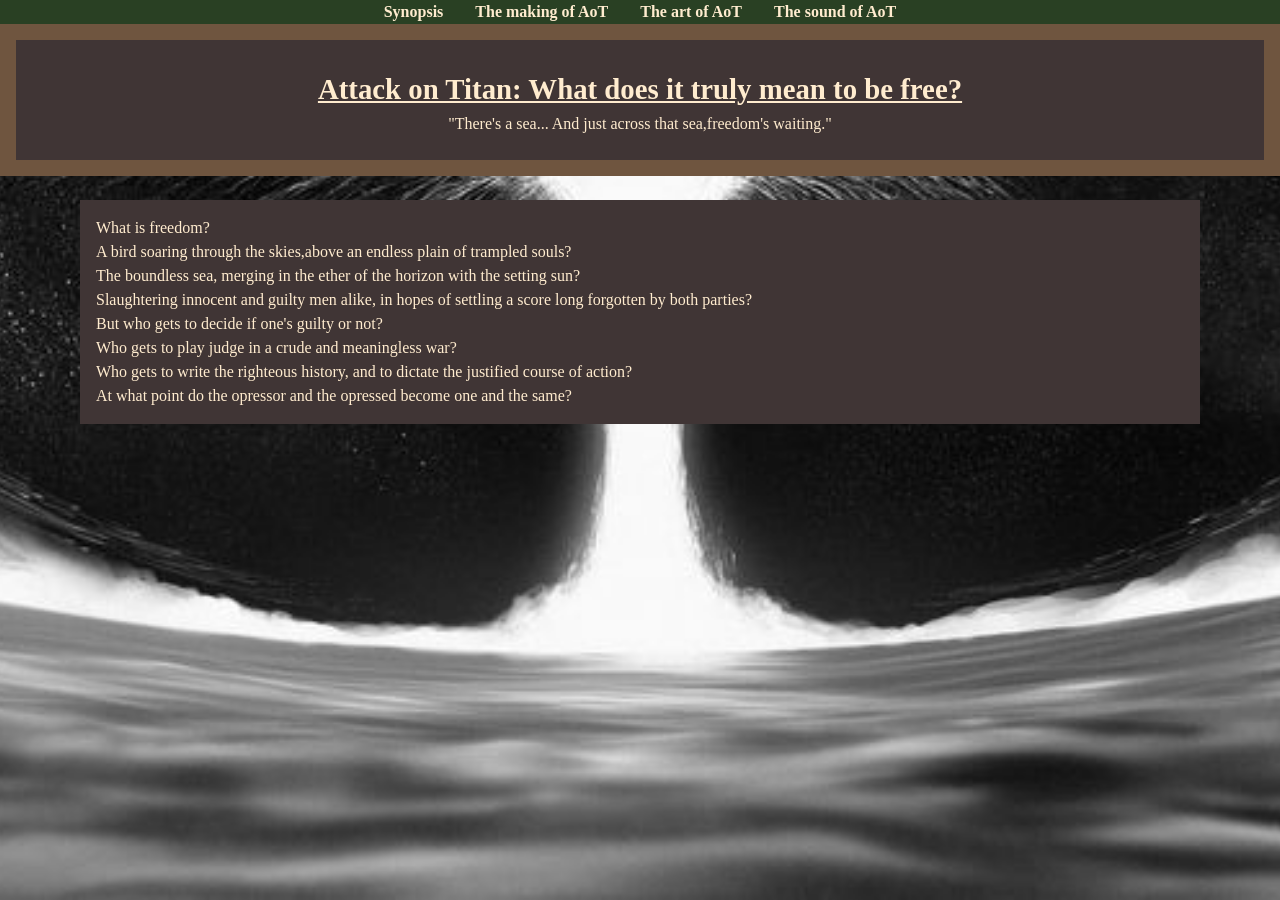
<file: index.html>
<!DOCTYPE html>
<html lang="en">
    <head>
        <title>Attack on Titan</title>
        <link rel="stylesheet" href="style.css">
        <meta charset="utf-8">
        <meta name="viewport" content="width=device-width, initial-scale=1.0">
        <link rel="icon" href="wings.png" type="image/png">
    </head>
    <body>
       <div class="wrapper">
         <nav>
           <div class="content">
               <ul class="links">
                 <li><a href="synopsis.html">Synopsis</a></li>
                 <li><a href="author.html">The making of AoT</a></li>
                 <li><a href="artwork.html">The art of AoT</a></li>
                 <li><a href="soundtrack.html">The sound of AoT</a></li>
               </ul>
           </div>
         </nav>
        </div>
        <header>
        <h1><a href="index.html">Attack on Titan: What does it truly mean to be free?</a></h1>
        <p>"There's a sea... And just across that sea,freedom's waiting."</p>
        </header>
       <main>
        <p>What is freedom?</p>
        <p>A bird soaring through the skies,above an endless plain of trampled souls?</p>
        <p>The boundless sea, merging in the ether of the horizon with the setting sun?</p>
        <p>Slaughtering innocent and guilty men alike, in hopes of settling a score long forgotten by both parties?</p>
        <p>But who gets to decide if one's guilty or not?</p>
        <p>Who gets to play judge in a crude and meaningless war?</p>
        <p>Who gets to write the righteous history, and to dictate the justified course of action?</p>
        <p>At what point do the opressor and the opressed become one and the same?</p>
       </main>
    </body>
</html>
</file>
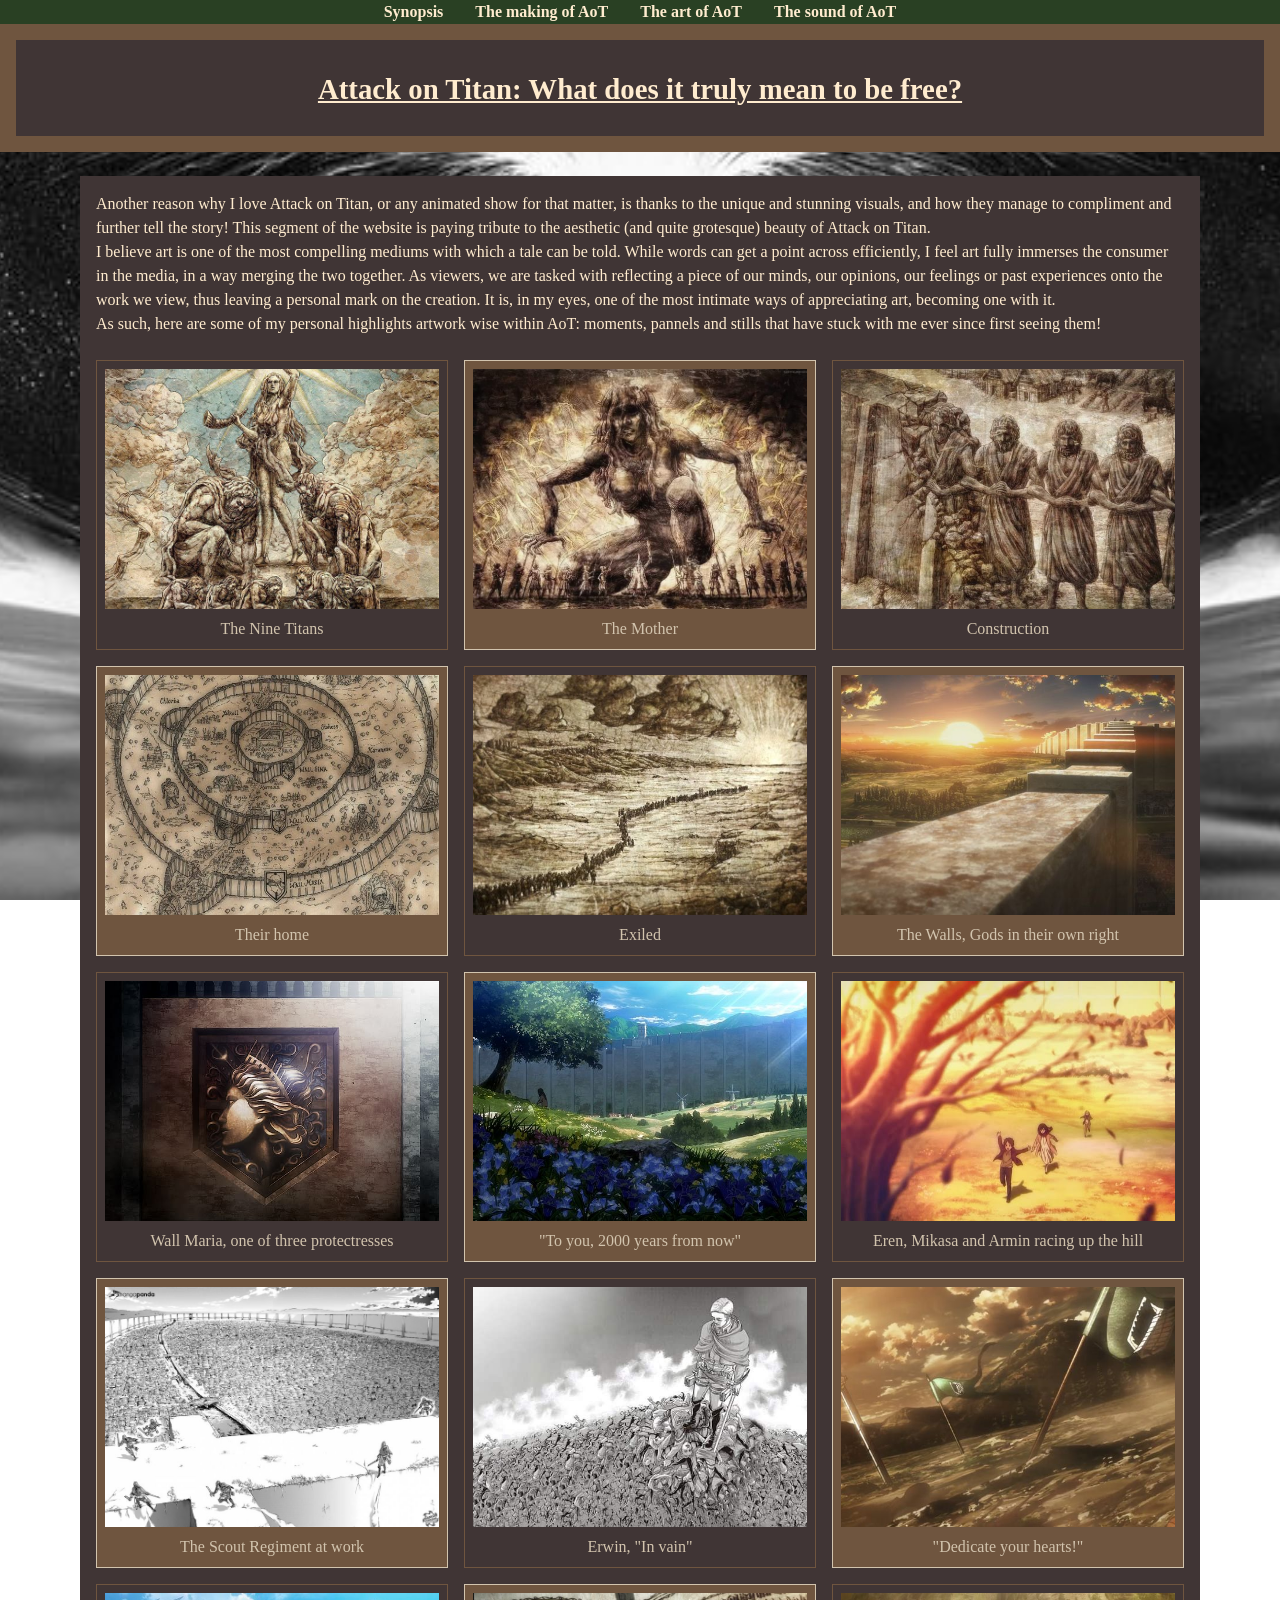
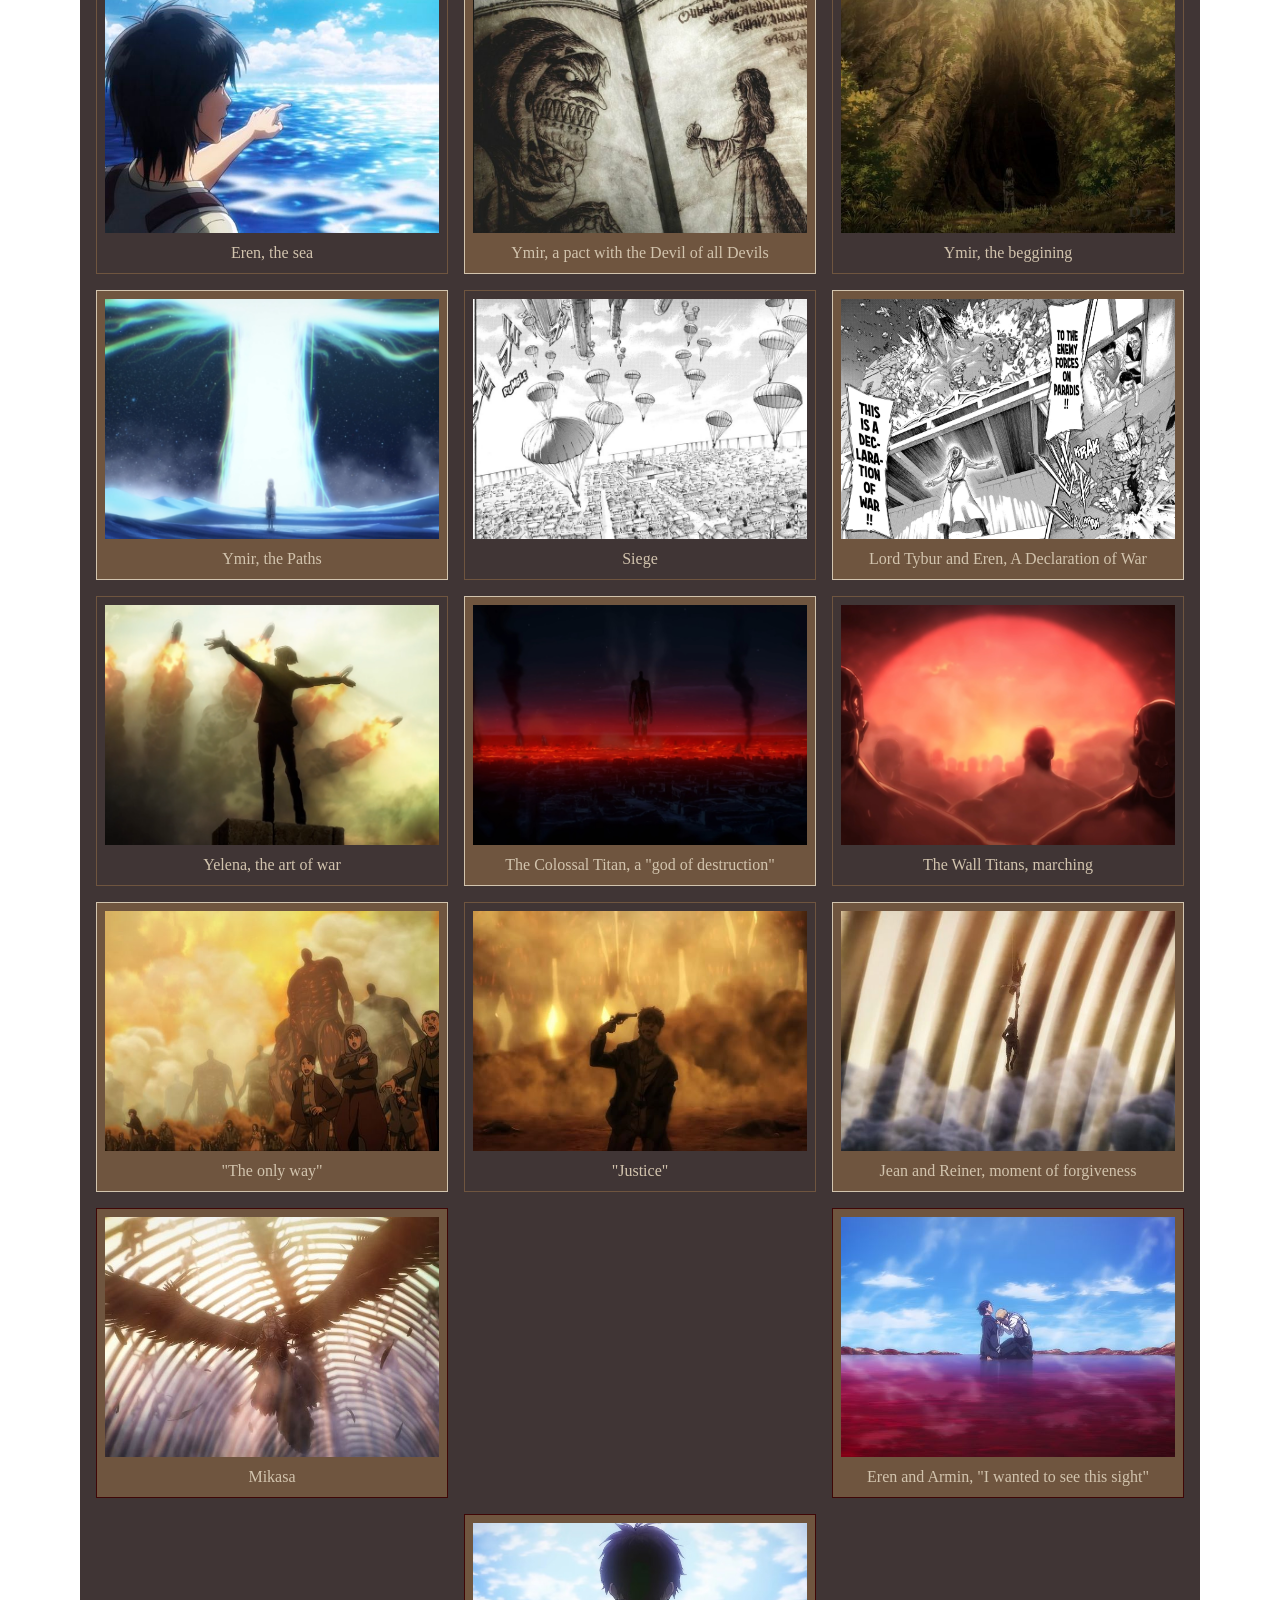
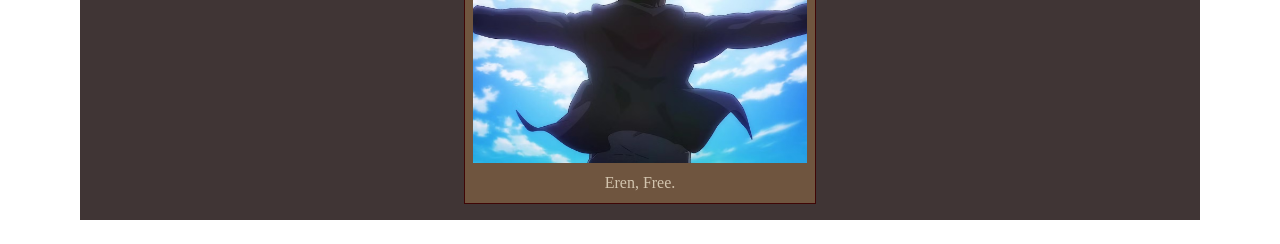
<file: artwork.html>
<!DOCTYPE html>
<html lang="en">
    <head>
        <title>Attack on Titan</title>
        <link rel="stylesheet" href="style.css">
        <meta charset="utf-8">
        <meta name="viewport" content="width=device-width, initial-scale=1.0">
        <link rel="icon" href="wings.png" type="image/png">
    <body>
       <div class="wrapper">
         <nav>
           <div class="content">
               <ul class="links">
                 <li><a href="synopsis.html">Synopsis</a></li>
                 <li><a href="author.html">The making of AoT</a></li>
                 <li><a href="artwork.html">The art of AoT</a></li>
                 <li><a href="soundtrack.html">The sound of AoT</a></li>
               </ul>
           </div>
         </nav>
        </div>
        <header>
        <h1><a href="index.html">Attack on Titan: What does it truly mean to be free?</a></h1>
        </header>
        <main>
          <section>
            <p> Another reason why I love Attack on Titan, or any animated show for that matter, is thanks to the unique and stunning visuals, and how they manage to compliment and further tell the story! This segment of the website is paying tribute to the aesthetic (and quite grotesque) beauty of Attack on Titan.</p>
            <p> I believe art is one of the most compelling mediums with which a tale can be told. While words can get a point across efficiently, I feel art fully immerses the consumer in the media, in a way merging the two together. As viewers, we are tasked with reflecting a piece of our minds, our opinions, our feelings or past experiences  onto the work we view, thus leaving a personal mark on the creation. It is, in my eyes, one of the most intimate ways of appreciating art, becoming one with it.</p>
            <p> As such, here are some of my personal highlights artwork wise within AoT: moments, pannels and stills that have stuck with me ever since first seeing them! </p>
          </section>
          <section class="imgs">
            <figure id="im1">
              <img src="The Nine Titans.jpg" alt="The Nine Titans">
              <figcaption> The Nine Titans</figcaption>
            </figure>
            <figure id="im2">
              <img src="The Mother.jpg" alt="The Mother">
              <figcaption> The Mother</figcaption>
            </figure>
            <figure id="im3">
              <img src="Construction.jpg" alt="Construction">
              <figcaption> Construction</figcaption>
            </figure>
            <figure id="im4">
              <img src="Their home.jpg" alt="Their home">
              <figcaption> Their home</figcaption>
            </figure>
            <figure id="im5">
              <img src="Exiled.jpg" alt="Exiled">
              <figcaption> Exiled</figcaption>
            </figure>
            <figure id="im6">
              <img src="The Walls, Gods in their own right.jpg" alt="The Walls">
              <figcaption> The Walls, Gods in their own right</figcaption>
            </figure>
            <figure id="im7">
              <img src="Wall Maria, one of three protectresses.jpg" alt="Protectress">
              <figcaption> Wall Maria, one of three protectresses</figcaption>
            </figure>
            <figure id="im8">
              <img src="p4.jpg" alt="To you">
              <figcaption> "To you, 2000 years from now"</figcaption>
            </figure>
            <figure id="im9">
              <img src="Eren, Mikasa and Armin racing up the hill.jpg" alt="EMA up the hill">
              <figcaption> Eren, Mikasa and Armin racing up the hill </figcaption>
            </figure>
            <figure id="im10">
              <img src="The Scout Regiment at work.jpg" alt="Scouts">
              <figcaption> The Scout Regiment at work</figcaption>
            </figure>
            <figure id="im11">
              <img src="Erwin, were their sacrifices in vain.jpg" alt="Erwin">
              <figcaption> Erwin, "In vain"</figcaption>
            </figure>
            <figure id="im13">
              <img src="p1.jpg" alt="Dedicate your hearts!">
              <figcaption> "Dedicate your hearts!"</figcaption>
            </figure>
            <figure id="im14">
              <img src="Eren, the sea.jpg" alt="The Sea">
              <figcaption> Eren, the sea</figcaption>
            </figure>
            <figure id="im15">
              <img src="Ymir, a pact with The Devil of all Devils.jpg" alt="Pact">
              <figcaption> Ymir, a pact with the Devil of all Devils</figcaption>
            </figure>
            <figure id="im16">
              <img src="Ymir, the beggining.jpg" alt="Beggining">
              <figcaption> Ymir, the beggining</figcaption>
            </figure>
            <figure id="im17">
              <img src="Ymir, the Paths.jpg" alt="Paths">
              <figcaption> Ymir, the Paths</figcaption>
            </figure>
            <figure id="im18">
              <img src="Siege.jpg" alt="Siege">
              <figcaption> Siege</figcaption>
            </figure>
            <figure id="im19">
              <img src="Declaration.jpg" alt="Declaration">
              <figcaption> Lord Tybur and Eren, A Declaration of War</figcaption>
            </figure>
            <figure id="im20">
              <img src="Yelena, the art of war.jpg" alt="Yelena">
              <figcaption> Yelena, the art of war</figcaption>
            </figure>
            <figure id="im21">
              <img src="The Colossal Titan, a _god of destruction_.jpg" alt="Colossal Titan">
              <figcaption> The Colossal Titan, a "god of destruction"</figcaption>
            </figure>
            <figure id="im22">
              <img src="The Wall Titans, marching.jpg" alt="March">
              <figcaption> The Wall Titans, marching</figcaption>
            </figure>
            <figure id="im23">
              <img src="p3.jpg" alt="Only Way">
              <figcaption> "The only way"</figcaption>
            </figure>
            <figure id="im24">
              <img src="p2.jpg" alt="Justice">
              <figcaption> "Justice"</figcaption>
            </figure>
            <figure id="im25">
              <img src="Jean and Reiner, moment of forgiveness.jpg" alt="Forgiveness">
              <figcaption> Jean and Reiner, moment of forgiveness</figcaption>
            </figure>
            <figure id="im26">
              <img src="Mikasa.jpg" alt="Mikasa">
              <figcaption> Mikasa</figcaption>
            </figure>
            <figure id="im27">
              <img src="Eren and Armin, _I wanted to see this sight_.jpg" alt="Level">
              <figcaption> Eren and Armin, "I wanted to see this sight"</figcaption>
            </figure>
            <figure id="im28">
              <img src="Eren,free.jpg" alt="Free">
              <figcaption> Eren, Free.</figcaption>
            </figure>
          </section>
        </main>
        </body>
</html>
</file>
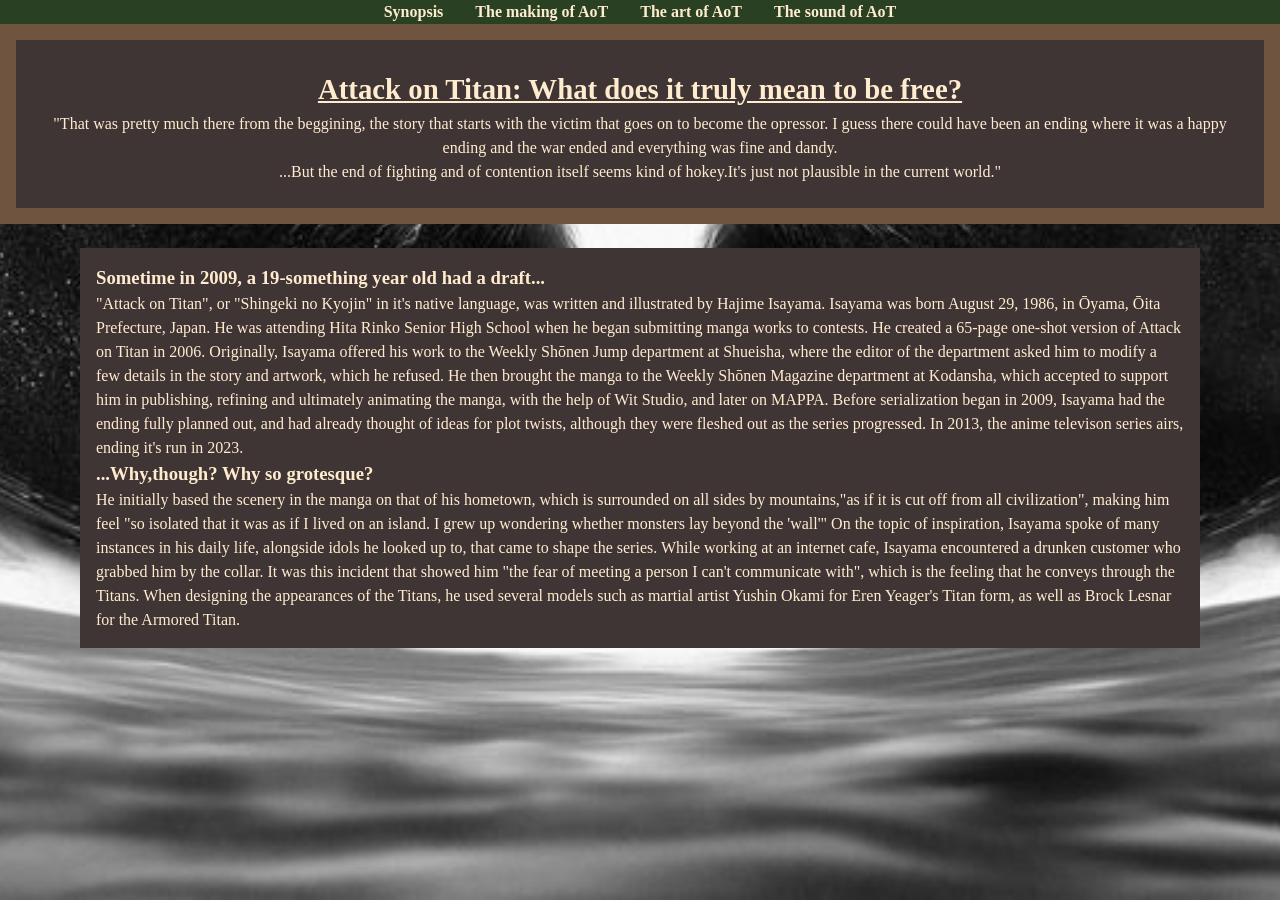
<file: author.html>
<!DOCTYPE html>
<html lang="en">
    <head>
        <title>Attack on Titan</title>
        <link rel="stylesheet" href="style.css">
        <meta charset="utf-8">
        <meta name="viewport" content="width=device-width, initial-scale=1.0">
        <link rel="icon" href="wings.png" type="image/png">
    <body>
       <div class="wrapper">
         <nav>
           <div class="content">
               <ul class="links">
                 <li><a href="synopsis.html">Synopsis</a></li>
                 <li><a href="author.html">The making of AoT</a></li>
                 <li><a href="artwork.html">The art of AoT</a></li>
                 <li><a href="soundtrack.html">The sound of AoT</a></li>
               </ul>
           </div>
         </nav>
        </div>
        <header>
        <h1><a href="index.html">Attack on Titan: What does it truly mean to be free?</a></h1>
        <p>"That was pretty much there from the beggining, the story that starts with the victim that goes on to become the opressor. I guess there could have been an ending where it was a happy ending and the war ended and everything was fine and dandy.</p>
        <p>...But the end of fighting and of contention itself seems kind of hokey.It's just not plausible in the current world." </p>
        </header>
        <main>
            <section>
              <h3> Sometime in 2009, a 19-something year old had a draft...</h3>
              "Attack on Titan", or "Shingeki no Kyojin" in it's native language, was written and illustrated by Hajime Isayama. Isayama was born August 29, 1986, in Ōyama, Ōita Prefecture, Japan. He was attending Hita Rinko Senior High School when he began submitting manga works to contests. He created a 65-page one-shot version of Attack on Titan in 2006. 
              Originally, Isayama offered his work to the Weekly Shōnen Jump department at Shueisha, where the editor of the department asked him to modify a few details in the story and artwork, which he refused. He then brought the manga to the Weekly Shōnen Magazine department at Kodansha, which accepted to support him in publishing, refining and ultimately animating the manga, with the help of Wit Studio, and later on MAPPA.
               Before serialization began in 2009, Isayama had the ending fully planned out, and had already thought of ideas for plot twists, although they were fleshed out as the series progressed. In 2013, the anime televison series airs, ending it's run in 2023.
            </section>
            <section>
                <h3>...Why,though? Why so grotesque?</h3>
             <p> He initially based the scenery in the manga on that of his hometown, which is surrounded on all sides by mountains,"as if it is cut off from all civilization", making him feel "so isolated that it was as if I lived on an island. I grew up wondering whether monsters lay beyond the 'wall'"
                On the topic of inspiration, Isayama spoke of many instances in his daily life, alongside idols he looked up to, that came to shape the series. While working at an internet cafe, Isayama encountered a drunken customer who grabbed him by the collar.
                It was this incident that showed him "the fear of meeting a person I can't communicate with", which is the feeling that he conveys through the Titans.
                When designing the appearances of the Titans, he used several models such as martial artist Yushin Okami for Eren Yeager's Titan form, as well as Brock Lesnar for the Armored Titan.</p>
            </section>
        </main>
        </body>
</html>
</file>
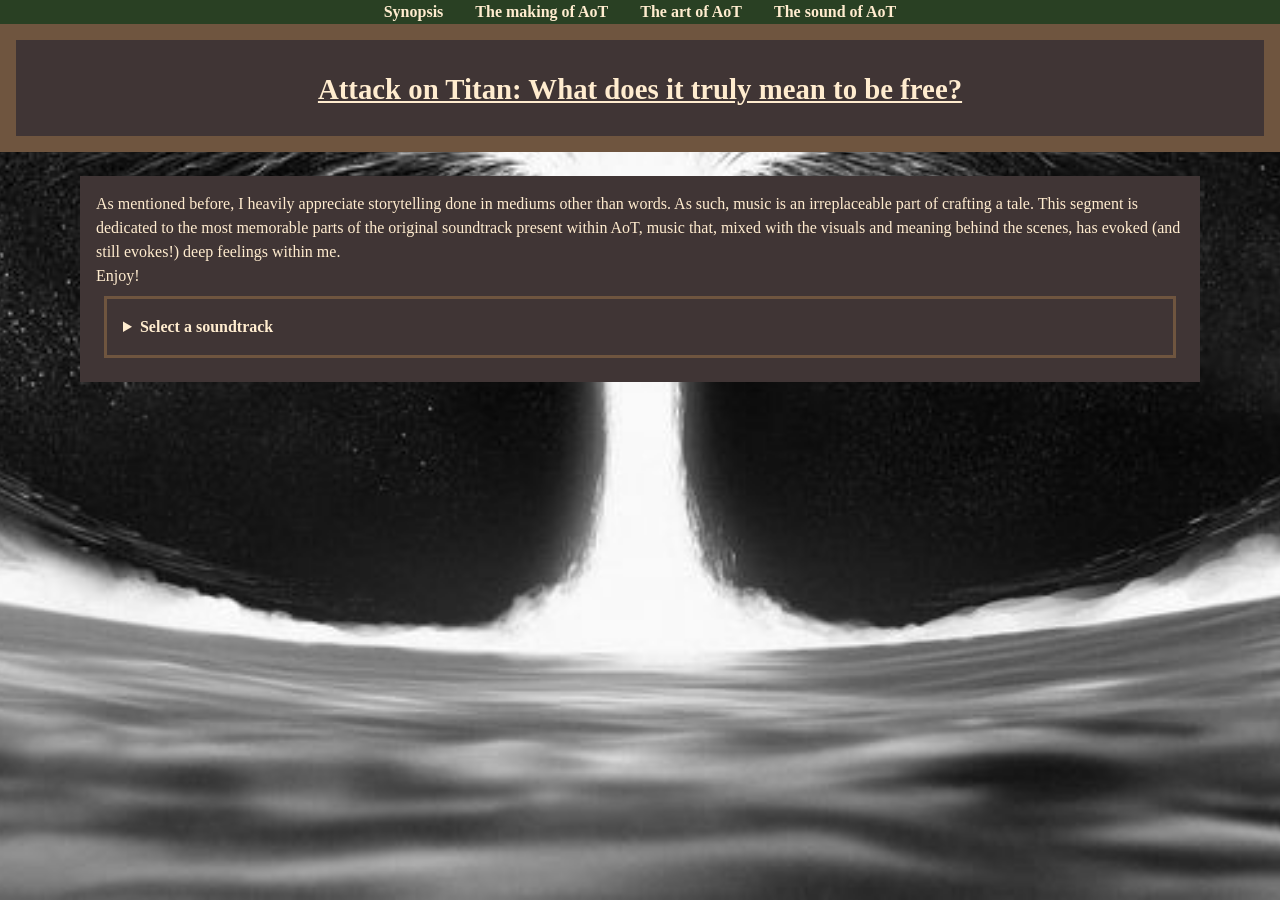
<file: soundtrack.html>
<!DOCTYPE html>
<html lang="en">
    <head>
       <title>Attack on Titan</title>
        <link rel="stylesheet" href="style.css">
        <meta charset="utf-8">
        <meta name="viewport" content="width=device-width, initial-scale=1.0">
        <link rel="icon" href="wings.png" type="image/png">
    </head>
    <body>
       <div class="wrapper">
         <nav>
           <div class="content">
               <ul class="links">
                 <li><a href="synopsis.html">Synopsis</a></li>
                 <li><a href="author.html">The making of AoT</a></li>
                 <li><a href="artwork.html">The art of AoT</a></li>
                 <li><a href="soundtrack.html">The sound of AoT</a></li>
               </ul>
           </div>
         </nav>
        </div>
        <header>
        <h1><a href="index.html">Attack on Titan: What does it truly mean to be free?</a></h1>
        </header>
        <main>
          <p>As mentioned before, I heavily appreciate storytelling done in mediums other than words. As such, music is an irreplaceable part of crafting a tale. This segment is dedicated to the most memorable parts of the original soundtrack present within AoT, music that, mixed with the visuals and meaning behind the scenes, has evoked (and still evokes!) deep feelings within me.</p>
          <p>
            Enjoy!</p>
          <details class="menu-dropdown">
            <summary>Select a soundtrack</summary>
            <div class="tracklist">
              <div id="track-1">
                <p>Shinzou wo Sasageyo!</p>
                <audio controls src="Shinzou wo Sasageyo.mp3"></audio>
              </div>
              <div id="track-2">
                <p>Vogel im Käfig</p>
                <audio controls src="Vogel im Käfig.mp3"></audio>
              </div>
              <div id="track-3">
                <p>Wings of Freedom</p>
                <audio controls src="Wings of Freedom.mp3"></audio>
              </div>
              <div id="track-4">
                <p>Transformation</p>
                <audio controls src="Transformation.mp3"></audio>
              </div>
              <div id="track-5">
                <p>My war</p>
                <audio controls src="My War.mp3"></audio>
              </div>
              <div id="track-6">
                <p>The other side of the sea</p>
                <audio controls src="The Other Side of the Sea.mp3"></audio>
              </div>
              <div id="track-7">
                <p>Bauklötze</p>
                <audio controls src="Bauklötze.mp3"></audio>
              </div>
              <div id="track-8">
                <p>Red Swan</p>
                <audio controls src="Red Swan.mp3"></audio>
              </div>
              <div id="track-9">
                <p>Symphonic Suite</p>
                <audio controls src="Symphonic Suite.mp3"></audio>
              </div>
            </div>
          </details>
        </main>
        </body>
</html>
</file>
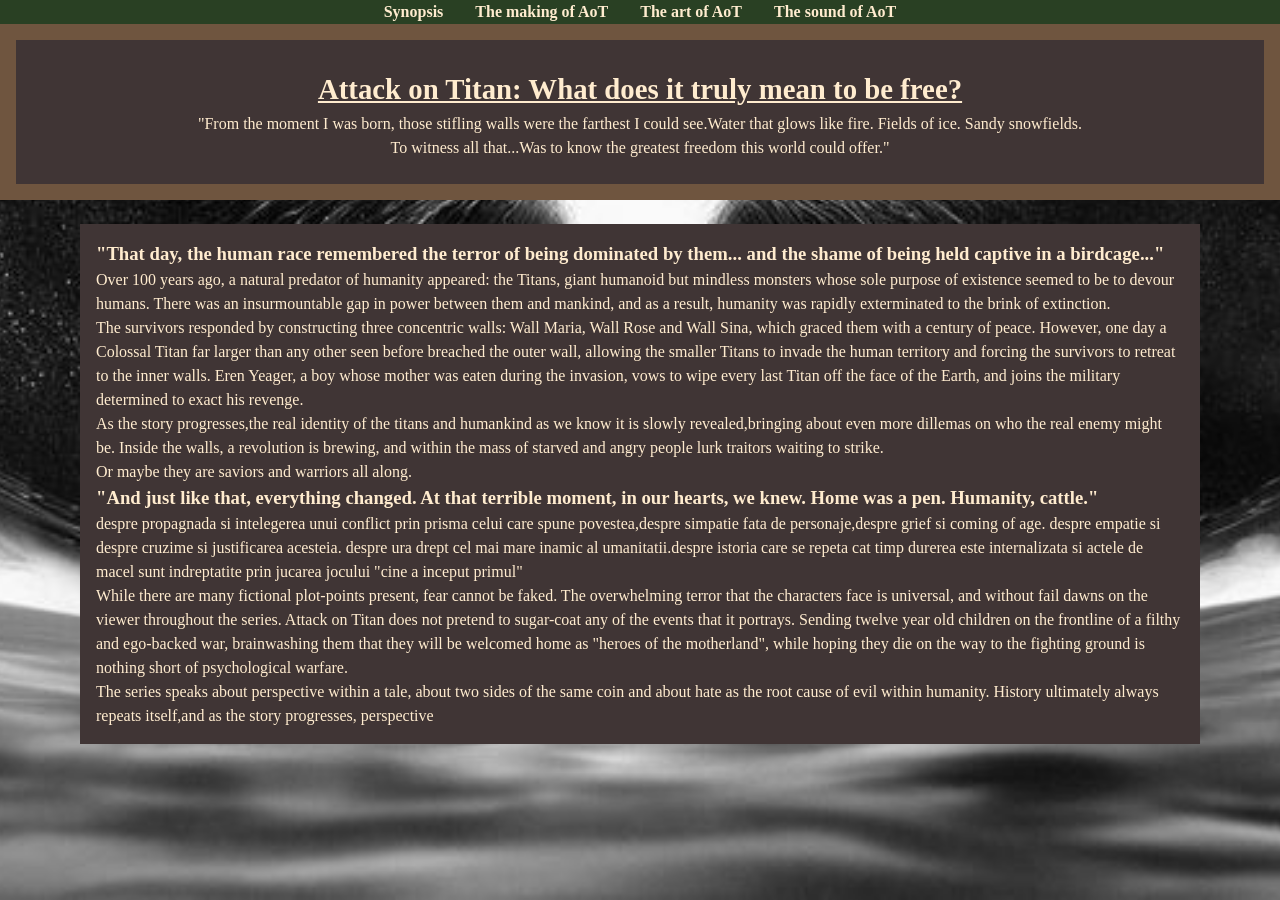
<file: synopsis.html>
<!DOCTYPE html>
<html lang="en">
    <head>
        <title>Attack on Titan</title>
        <link rel="stylesheet" href="style.css">
        <meta charset="utf-8">
        <meta name="author" content="Mitrache Izabela">
        <meta name="description" content="About 'Attack on Titan', one of the most compelling stories of the last decade and in my personal top 3 pieces of media!!">
        <meta name="keywords" content="anime manga action drama historical social-issues totalitarianism propaganda anti-war coming-of-age artwork original-soundtrack ">
        <link rel="icon" href="wings.png" type="image/png">
    </head>
    <body>
       <div class="wrapper">
         <nav>
           <div class="content">
               <ul class="links">
                 <li><a href="synopsis.html">Synopsis</a></li>
                 <li><a href="author.html">The making of AoT</a></li>
                 <li><a href="artwork.html">The art of AoT</a></li>
                 <li><a href="soundtrack.html">The sound of AoT</a></li>
               </ul>
           </div>
         </nav>
        </div>
        <header>
        <h1><a href="index.html">Attack on Titan: What does it truly mean to be free?</a></h1>
        <p>"From the moment I was born, those stifling walls were the farthest I could see.Water that glows like fire. Fields of ice. Sandy snowfields.</p>
        <p>To witness all that...Was to know the greatest freedom this world could offer." </p>
        </header>
        <main>
            <section>
            <h3>"That day, the human race remembered the terror of being dominated by them... and the shame of being held captive in a birdcage..."</h3>
            <p> Over 100 years ago, a natural predator of humanity appeared: the Titans, giant humanoid but mindless monsters whose sole purpose of existence seemed to be to devour humans. There was an insurmountable gap in power between them and mankind, and as a result, humanity was rapidly exterminated to the brink of extinction.</p>
            <p> The survivors responded by constructing three concentric walls: Wall Maria, Wall Rose and Wall Sina, which graced them with a century of peace. However, one day a Colossal Titan far larger than any other seen before breached the outer wall, allowing the smaller Titans to invade the human territory and forcing the survivors to retreat to the inner walls. 
                Eren Yeager, a boy whose mother was eaten during the invasion, vows to wipe every last Titan off the face of the Earth, and joins the military determined to exact his revenge.</p>
            <p> As the story progresses,the real identity of the titans and humankind as we know it is slowly revealed,bringing about even more dillemas on who the real enemy might be. Inside the walls, a revolution is brewing, and within the mass of starved and angry people lurk traitors waiting to strike.</p>
            <p> Or maybe they are saviors and warriors all along. </p>
            </section>
            <section>
                <h3>"And just like that, everything changed. At that terrible moment, in our hearts, we knew. Home was a pen. Humanity, cattle."</h3>
                <p> despre propagnada si intelegerea unui conflict prin prisma celui care spune povestea,despre simpatie fata de personaje,despre grief si coming of age. despre empatie si despre  cruzime si justificarea acesteia. despre ura drept cel mai mare inamic al umanitatii.despre istoria care se repeta cat timp durerea este internalizata si actele de macel sunt indreptatite prin jucarea jocului "cine a inceput primul"</p>
                <p>  While there are many fictional plot-points present, fear cannot be faked. The overwhelming terror that the characters face is universal, and without fail dawns on the viewer throughout the series. Attack on Titan does not pretend to sugar-coat any of the events that it portrays. 
                Sending twelve year old children on the frontline of a filthy and ego-backed war, brainwashing them that they will be welcomed home as "heroes of the motherland", while hoping they die on the way to the fighting ground is nothing short of psychological warfare. </p>
                <p> The series speaks about perspective within a tale, about two sides of the same coin and about hate as the root cause of evil within humanity. History ultimately always repeats itself,and as the story progresses, perspective</p>
            </section>

        </main>
       
    </body>
</file>
<file: style.css>
/* 1. RESETARE ȘI ELEMENTUL BODY */
* {
    margin: 0;
    padding: 0;
    box-sizing: border-box;
}

body {
    width: 100%;
    min-height: 100vh;
    background-image: url("background.jpg");
    background-position: center;
    background-repeat: no-repeat;
    background-size: cover;
    background-attachment: fixed;
    color: #ffeccf;
    font-family: 'Times New Roman', Times, serif;
    font-size: 1rem;
    line-height: 1.5;
}

/* 2. SELECTORI DE BAZĂ: TAG, CONTINUT, COPIL DIRECT */
/* Selector Tag */
header {
    background: #403535;
    padding: 1.5rem;
    text-align: center;
    border: 1rem solid #6f553f;
}

/* Selector Element Continut (Descendent) */
header h1 a {
    color: #ffeccf;
    text-decoration:underline;
    font-size: 1.8rem;
}

/* 3. MENIU SIMPLU ȘI MENIU EXPANDABIL (DROP-DOWN) */
.wrapper {
    width: 100%;
    background: #294023;
}

nav .links {
    list-style: none;
    display: flex;
    justify-content: center;
}

nav .links > li > a {
   /* display: block; */
    padding: 1rem;
    color: #ffeccf;
    text-decoration: none;
    font-weight: bold;
    transition: background 0.5s ease;
}

nav .links > li > a:hover {
    background: #6f553f;
}

/* Meniu Drop-down CSS via <details> */
details.menu-dropdown {
    background: #403535;
    margin: 0.5rem;
    border: 0.2rem solid #6f553f;
    padding: 1rem;
}

details.menu-dropdown summary {
    font-size: 1rem;
    color: #ffeccf;
    cursor: pointer;
    font-weight: bold;
}

details.menu-dropdown .tracklist {
    margin-top: 1rem;
    display: flex;
    flex-direction: column;
    gap: 0.5rem;
}

details.menu-dropdown .tracklist > div {
    background: #6f553f;
    padding: 0.5rem;
    border-left: 0.2rem solid #294023;
    display: flex;
    justify-content: space-between;
    align-items: center;
}

/* 4. MAIN ȘI GALERIE IMAGINI (LAYOUT GRID & FLEXBOX) */
main {
    max-width: 70rem;
    margin: 1.5rem auto;
    padding: 1rem;
    background: #403535;
}

.imgs {
    display: grid;
    grid-template-columns: repeat(3, 1fr);
    gap: 1rem;
    margin-top: 1.5rem;
}

figure {
    border: 0.1rem solid #6f553f;
    padding: 0.5rem;
    display: flex;
    flex-direction: column;
    align-items: center;

    /* TRANZIȚIE PE MAI MULTE PROPRIETĂȚI CU DURATE/DELAY-URI DIFERITE */
    transition: transform 0.3s ease 0s, 
                box-shadow 0.4s ease 0.1s;
}

figure img {
    width: 100%;
    height: 15rem;
    object-fit: cover;
}

figcaption {
    margin-top: 0.5rem;
    font-size: 1rem;
    color: #d2c4ae;
    text-align: center;
}

.imgs figure:nth-of-type(even) {
    background: #6f553f;
    border-color:#d2c4ae;
}

.imgs figure:nth-of-type(odd) {
    background: #403535;
    border-color:#6f553f
}

#im27 {
    grid-column:3;
    grid-row: 9;
    border-color:#3f0606;
    background:#6f553f;
}
#im26 {
    grid-column:1;
    grid-row:9;
    border-color:#3f0606;
    background:#6f553f;
}
#im28 {
    grid-column: 2;
    grid-row: 10;
    border-color:#3f0606;
    background:#6f553f;
}


figure:hover {
    transform: scale(1.05);
    box-shadow: 0 4px 10px #000000;
}

@keyframes animatie {
    0% {
        transform: scale(1);
        color: #ffeccf;
        opacity: 0.6;
    }
    50% {
        transform: scale(1.03);
        color: #d2c4ae;
        opacity: 1;
    }
    100% {
        transform: scale(1);
        color: #ffeccf;
        opacity: 0.6;
    }
}

header h1 {
    animation: animatie 3s infinite ease-in-out;
}

@media screen and (max-width: 850px) {
    .imgs {
        grid-template-columns: repeat(2, 1fr);
    }
}

@media screen and (max-width: 600px) {
    nav .links {
        flex-direction: column;
    }

    nav .links > li > a {
        text-align: center;
    }

    .imgs {
        grid-template-columns: 1fr;
    }

    details.menu-dropdown .tracklist > div {
        flex-direction: column;
        align-items: flex-start;
        gap: 0.5rem;
    }
}
</file>
